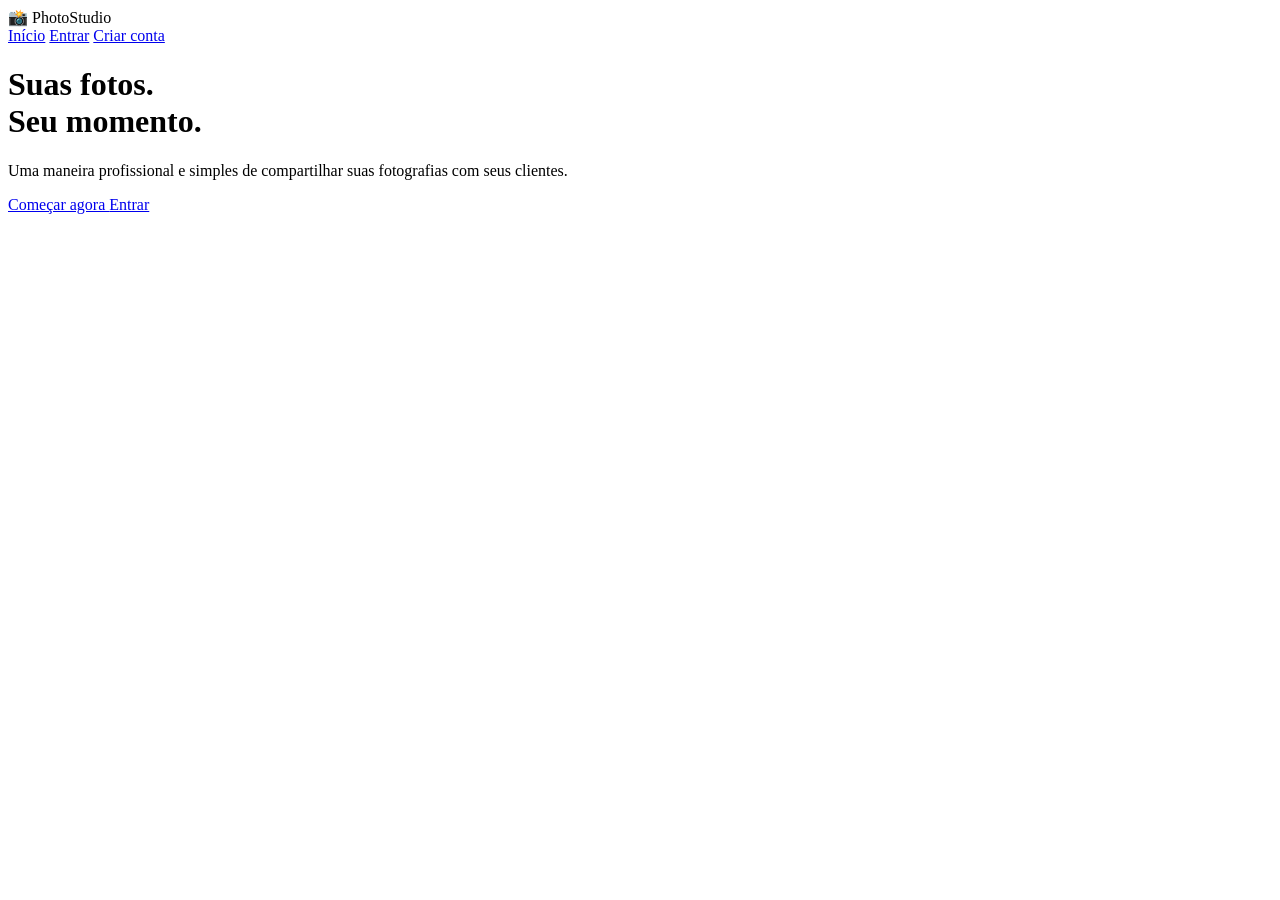
<file: public/index.html>
<!DOCTYPE html>
<html lang="pt-BR">
<head>
    <meta charset="UTF-8">
    <meta name="viewport" content="width=device-width, initial-scale=1.0">

    <title>PhotoStudio</title>

    <link rel="stylesheet" href="../css/style.css">
</head>

<body>

    <header>
        <div class="logo">
            📸 PhotoStudio
        </div>

        <nav>
            <a href="/">Início</a>
            <a href="/login.html">Entrar</a>
            <a href="/cadastro.html" class="botao">Criar conta</a>
        </nav>
    </header>

    <main class="hero">

        <div class="hero-texto">

            <h1>
                Suas fotos.<br>
                Seu momento.
            </h1>

            <p>
                Uma maneira profissional e simples de compartilhar
                suas fotografias com seus clientes.
            </p>

            <div class="botoes">
                <a href="/cadastro.html" class="botao-principal">
                    Começar agora
                </a>

                <a href="/login.html" class="botao-secundario">
                    Entrar
                </a>
            </div>

        </div>

    </main>

</body>
</html>
</file>
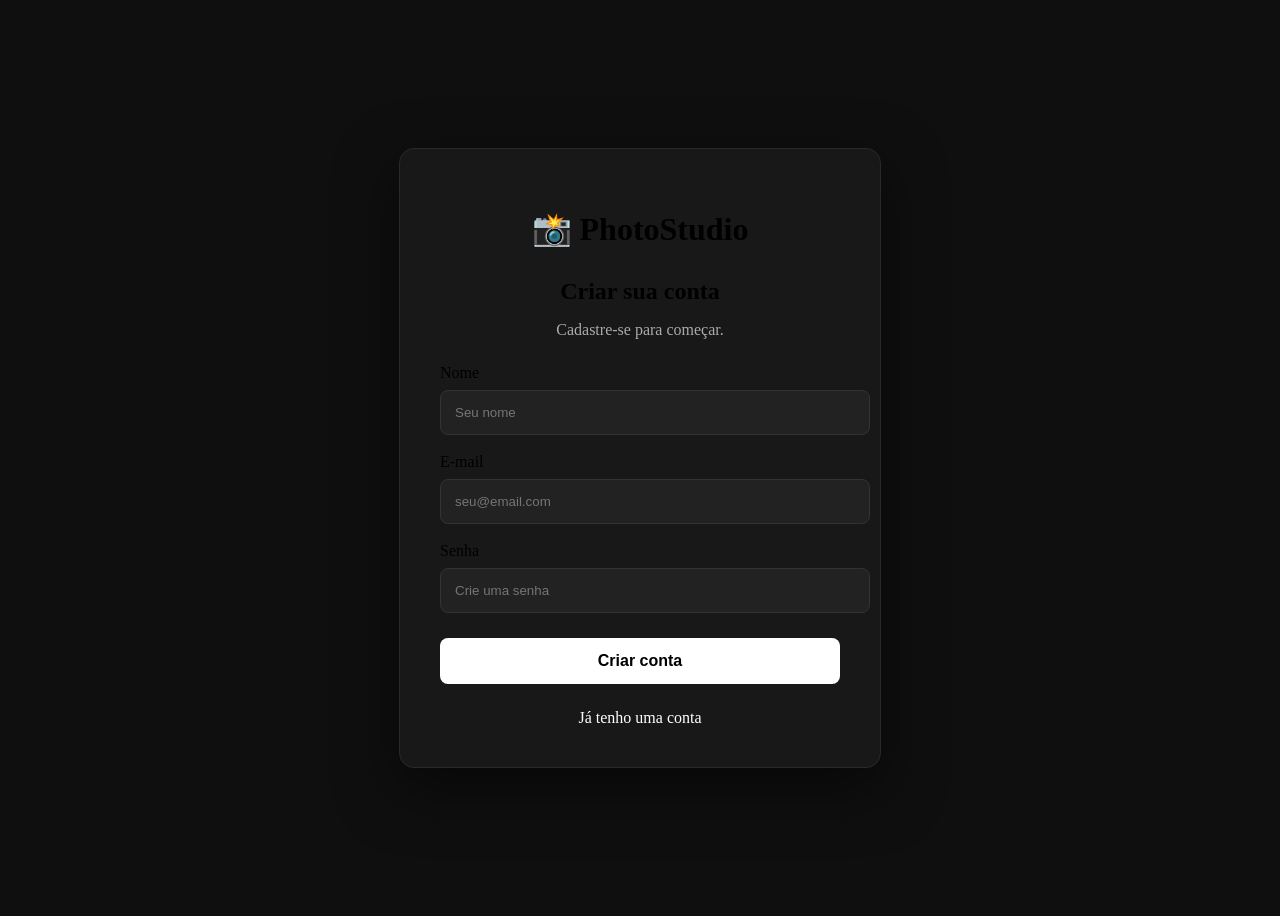
<file: public/cadastro.html>
<!DOCTYPE html>
<html lang="pt-BR">
<head>
    <meta charset="UTF-8">
    <meta name="viewport" content="width=device-width, initial-scale=1.0">

    <title>Criar conta - PhotoStudio</title>

    <link rel="stylesheet" href="../css/style.css">
</head>

<body class="pagina-login">

    <div class="caixa-login">

        <h1>📸 PhotoStudio</h1>

        <h2>Criar sua conta</h2>

        <p>Cadastre-se para começar.</p>

        <form id="formCadastro">

            <label>Nome</label>
            <input
                type="text"
                id="nome"
                placeholder="Seu nome"
                required
            >

            <label>E-mail</label>
            <input
                type="email"
                id="email"
                placeholder="seu@email.com"
                required
            >

            <label>Senha</label>
            <input
                type="password"
                id="senha"
                placeholder="Crie uma senha"
                required
            >

            <button type="submit">
                Criar conta
            </button>

        </form>

        <p id="mensagem"></p>

        <a href="/login.html">
            Já tenho uma conta
        </a>

    </div>

    <script src="../js/cadastro.js"></script>

</body>
</html>
</file>
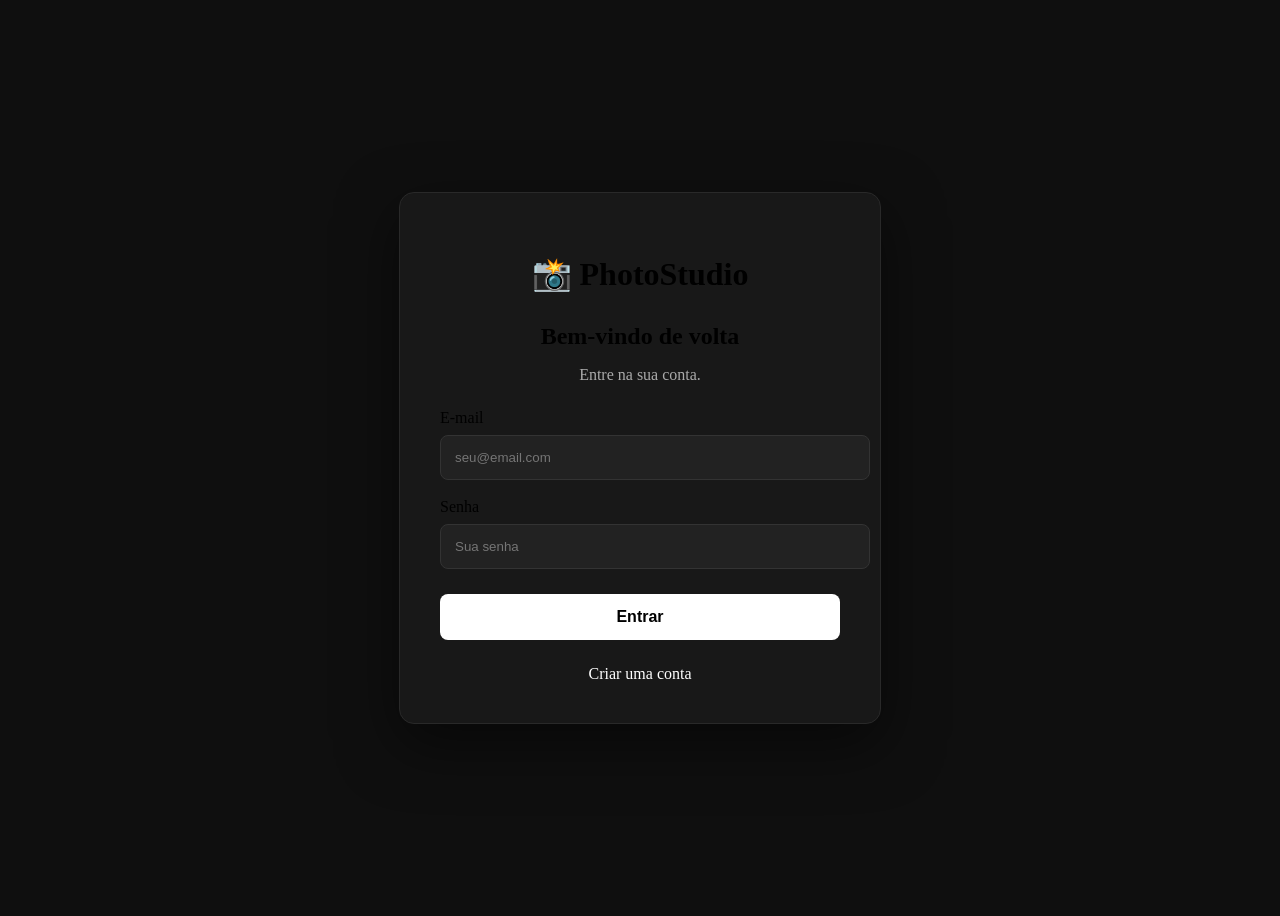
<file: public/login.html>
<!DOCTYPE html>
<html lang="pt-BR">
<head>
    <meta charset="UTF-8">
    <meta name="viewport" content="width=device-width, initial-scale=1.0">

    <title>Login - PhotoStudio</title>

    <link rel="stylesheet" href="../css/style.css">
</head>

<body class="pagina-login">

    <div class="caixa-login">

        <h1>📸 PhotoStudio</h1>

        <h2>Bem-vindo de volta</h2>

        <p>Entre na sua conta.</p>

        <form id="formLogin">

            <label>E-mail</label>
            <input
                type="email"
                id="email"
                placeholder="seu@email.com"
                required
            >

            <label>Senha</label>
            <input
                type="password"
                id="senha"
                placeholder="Sua senha"
                required
            >

            <button type="submit">
                Entrar
            </button>

        </form>

        <p id="mensagem"></p>

        <a href="/cadastro.html">
            Criar uma conta
        </a>

    </div>

    <script src="../js/login.js"></script>

</body>
</html>
</file>
<file: css/style.css>
/* LOGIN E CADASTRO */

.pagina-login {
    min-height: 100vh;
    display: flex;
    justify-content: center;
    align-items: center;

    background: #0f0f0f;
}

.caixa-login {
    width: 400px;
    padding: 40px;

    background: #181818;

    border: 1px solid #292929;
    border-radius: 15px;

    text-align: center;

    box-shadow: 0 20px 60px rgba(0,0,0,0.5);
}

.caixa-login h1 {
    margin-bottom: 30px;
}

.caixa-login h2 {
    margin-bottom: 10px;
}

.caixa-login p {
    color: #aaa;
    margin-bottom: 25px;
}

.caixa-login form {
    text-align: left;
}

.caixa-login label {
    display: block;
    margin-bottom: 8px;
    margin-top: 18px;
}

.caixa-login input {
    width: 100%;
    padding: 14px;

    background: #222;
    color: white;

    border: 1px solid #333;
    border-radius: 8px;

    outline: none;
}

.caixa-login input:focus {
    border-color: white;
}

.caixa-login button {
    width: 100%;

    margin-top: 25px;
    padding: 14px;

    border: none;
    border-radius: 8px;

    background: white;
    color: black;

    font-size: 16px;
    font-weight: bold;

    cursor: pointer;
}

.caixa-login button:hover {
    opacity: 0.85;
}

.caixa-login a {
    color: white;
    text-decoration: none;
}
.painel {
    padding: 60px 8%;
}

.painel h1 {
    font-size: 40px;
    margin-bottom: 10px;
}

.painel > p {
    color: #aaa;
}

.cards-painel {
    display: grid;

    grid-template-columns:
        repeat(auto-fit, minmax(250px, 1fr));

    gap: 25px;

    margin-top: 40px;
}

.card-painel {
    background: #181818;

    border: 1px solid #292929;
    border-radius: 15px;

    padding: 30px;
}

.card-painel h2 {
    margin-bottom: 15px;
}

.card-painel p {
    color: #aaa;

    margin-bottom: 25px;

    line-height: 1.5;
}

.card-painel button,
#btnSair {
    border: none;

    padding: 12px 20px;

    border-radius: 8px;

    cursor: pointer;

    font-weight: bold;
}
</file>
